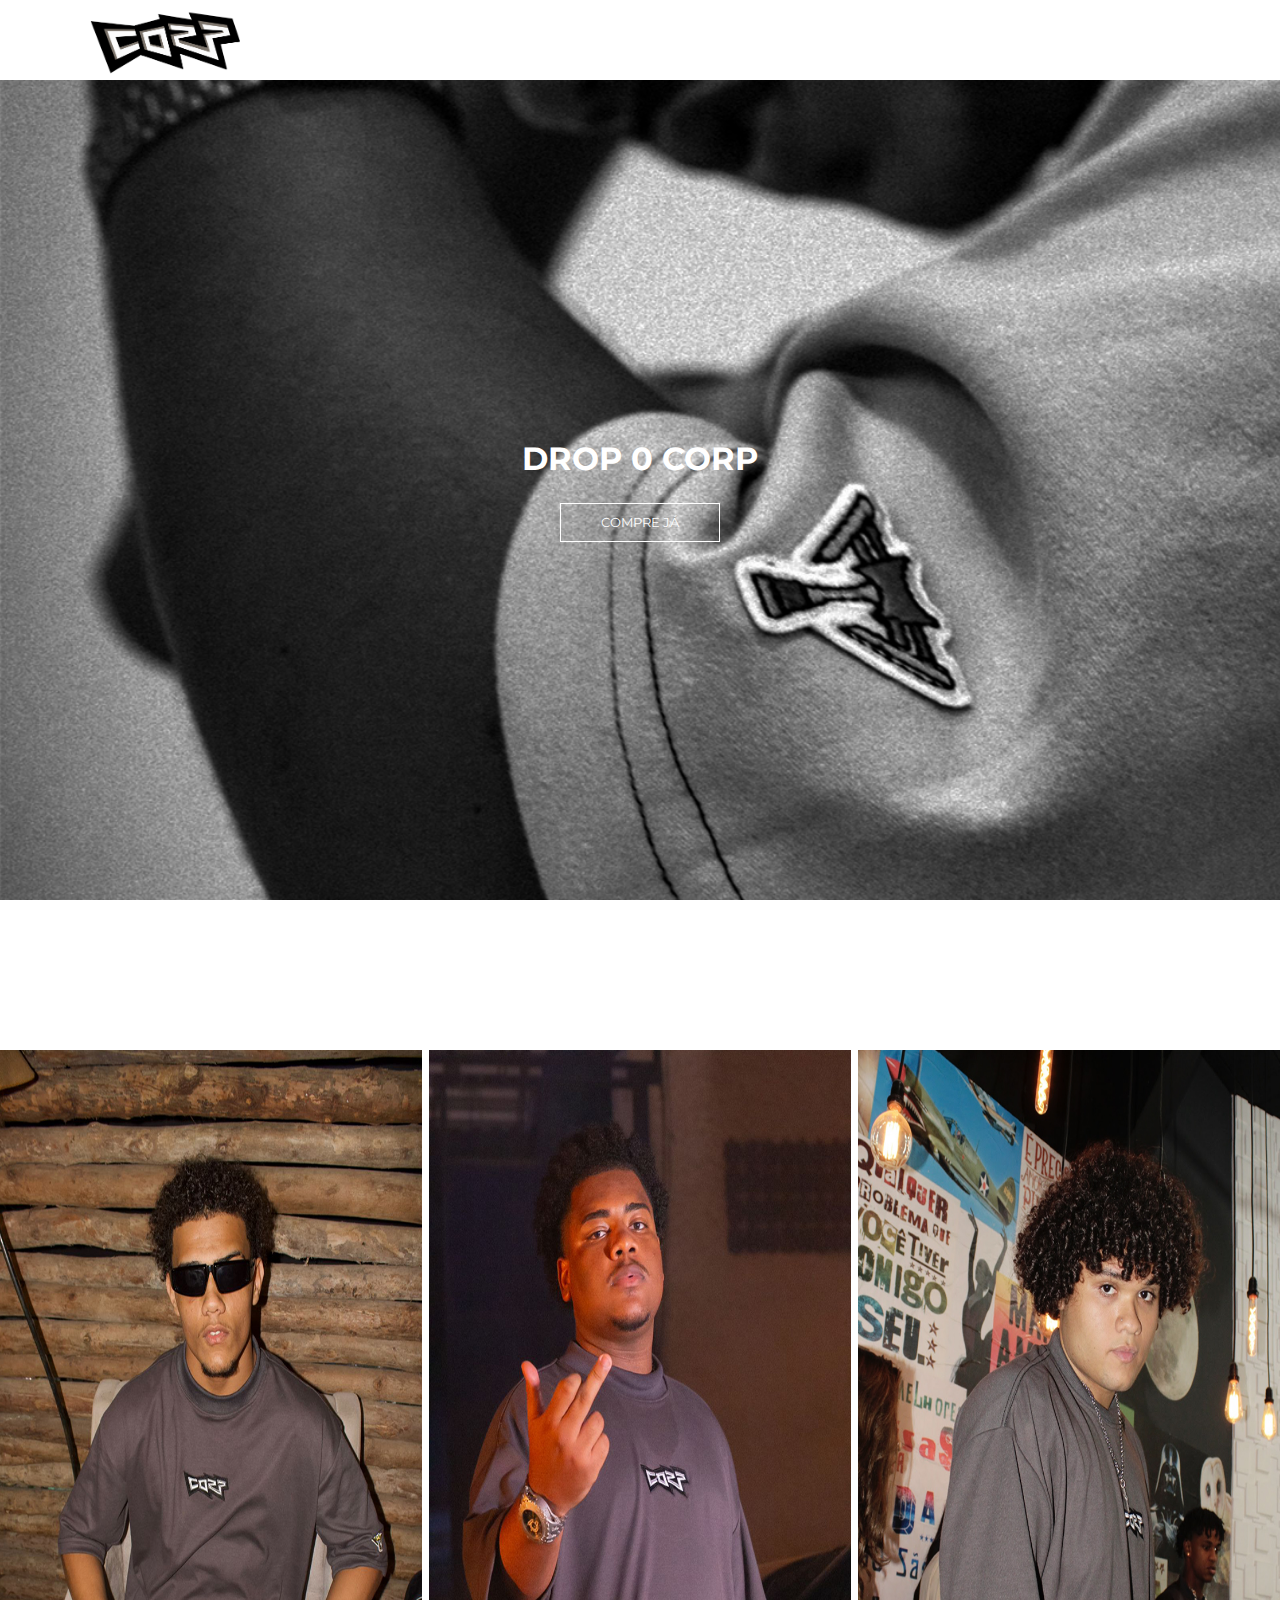
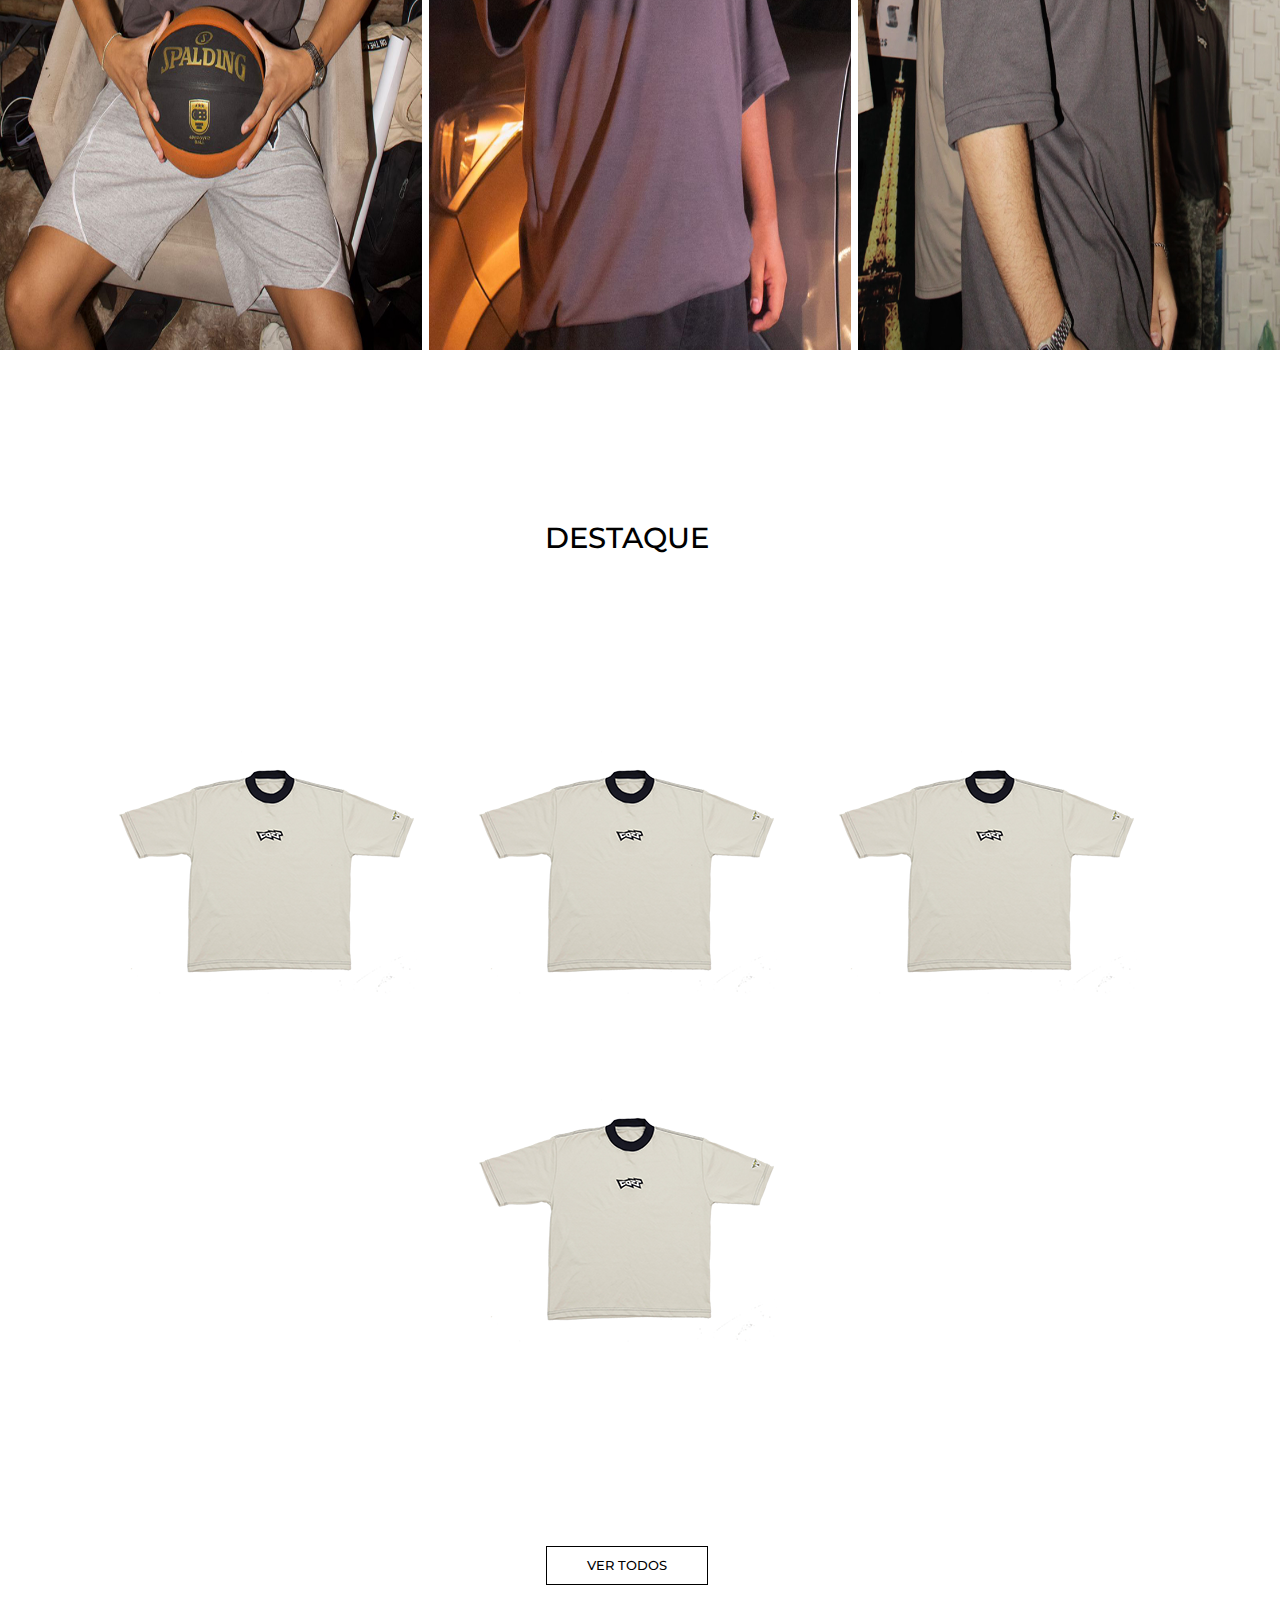
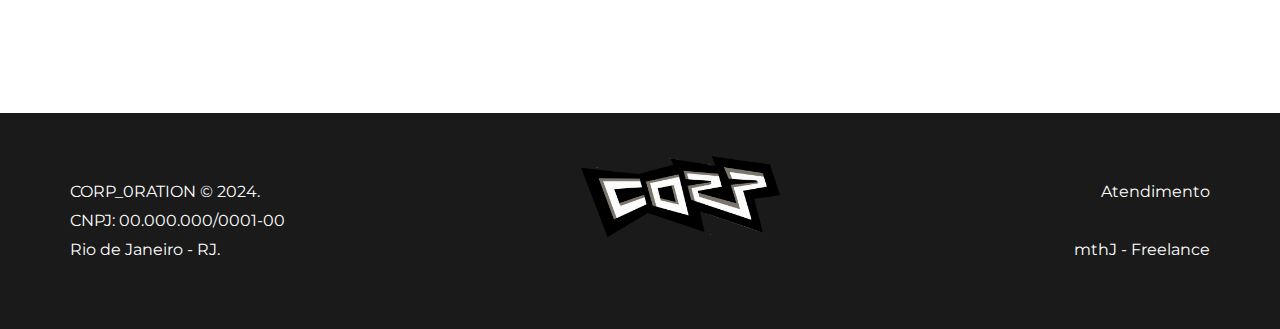
<file: index.html>
<!DOCTYPE html>
<html lang="pt-br">

<head>
    <meta charset="UTF-8">
    <meta name="viewport" content="width=device-width, initial-scale=1.0">
    <link rel="stylesheet" href="assets/css/main.css">
    <link rel="stylesheet" href="assets/css/header.css">
    <link rel="stylesheet" href="assets/css/footer.css">
    <link rel="stylesheet"
        href="https://fonts.googleapis.com/css2?family=Material+Symbols+Rounded:opsz,wght,FILL,GRAD@48,400,0,0">
    <link rel="stylesheet" href="https://cdnjs.cloudflare.com/ajax/libs/font-awesome/6.5.2/css/all.min.css"
        integrity="sha512-SnH5WK+bZxgPHs44uWIX+LLJAJ9/2PkPKZ5QiAj6Ta86w+fsb2TkcmfRyVX3pBnMFcV7oQPJkl9QevSCWr3W6A=="
        crossorigin="anonymous" referrerpolicy="no-referrer" />
    <title>Corp</title>
</head>

<body>
    <header>
        <a href="#" id="logo">
            <img src="assets/img/corp-logo.png" alt="" width="150px">
            <!-- Diminuir o tamanho da imagem original depois -->
        </a>

        <button id="open-menu"><i class="fa-solid fa-bars"></i></button>

        <nav id="menu">
            <button id="close-menu">X</button>
            <button>
                <i class="fa-solid fa-magnifying-glass"></i>
            </button>
            <a href="#">
                <i class="fa-regular fa-user"></i>
            </a>
            <a href="#">
                <i class="fa-solid fa-cart-shopping"></i>
            </a>
        </nav>
    </header>
    <main>
        <section id="banner">
            <h2>DROP 0 CORP</h2>
            <a href="#">COMPRE JÁ</a>
        </section>
        <section class="gallery" id="large-screen">
            <img src="assets/img/gallery-1.1" alt="" id="gallery-img-1">
            <img src="assets/img/gallery-2.1.jpg" alt="" id="gallery-img-2">
            <img src="assets/img/gallery-4.1.png" alt="" id="gallery-img-3">
        </section>
        <section class="gallery" id="medium-screen">
            <img src="assets/img/gallery-1.1" alt="" id="gallery-img-1">
            <img src="assets/img/gallery-2.1.jpg" alt="" id="gallery-img-2">
        </section>
        <section class="gallery" id="small-screen">
            <img src="assets/img/gallery-2.1.jpg" alt="" id="gallery-img-1">
        </section>
        <section id="highlights">
            <h2>DESTAQUE</h2>
            <div class="products-container">
                <a href="product-page.html">
                    <div class="product">
                        <img src="assets/img/camisa-exemplo-vetor-menor.png" alt="">
                        <!-- Diminuir o tamanho original -->
                        <p>Produto 1</p>
                        <p>R$ 100,00</p>
                    </div>
                </a>
                <a href="">
                    <div class="product">
                        <img src="assets/img/camisa-exemplo-vetor-menor.png" alt="">
                        <!-- Diminuir o tamanho original -->
                        <p>Produto 2</p>
                        <p>R$ 100,00</p>
                    </div>
                </a>
                <a href="">
                    <div class="product">
                        <img src="assets/img/camisa-exemplo-vetor-menor.png" alt="">
                        <!-- Diminuir o tamanho original -->
                        <p>Produto 3</p>
                        <p>R$ 100,00</p>
                    </div>
                </a>
                <a href="">
                    <div class="product">
                        <img src="assets/img/camisa-exemplo-vetor-menor.png" alt="">
                        <!-- Diminuir o tamanho original -->
                        <p>Produto 4</p>
                        <p>R$ 100,00</p>
                    </div>
                </a>
            </div>
            <a href="shop.html">VER TODOS</a>
        </section>
    </main>
    <footer>
        <div class="container">
            <div class="wrap-store-data">
                <p>CORP_0RATION © 2024.</p>
                <p>CNPJ: 00.000.000/0001-00</p>
                <p>Rio de Janeiro - RJ.</p>
            </div>
            <div class="wrap-logo">
                <img src="assets/img/corp-logo.png" alt="" width="200px"><br> <!-- Diminuir o tamanho original -->
                <a href="https://www.instagram.com/corp_0ration/" target="_blank">
                    <i class="fa-brands fa-instagram"></i>
                </a>
            </div>
            <div class="wrap-support">
                <a href="#">Atendimento</a>
                <a href="#">mthJ - Freelance</a>
            </div>
        </div>
    </footer>
    <script src="assets/js/menu.js"></script>
</body>

</html>
</file>
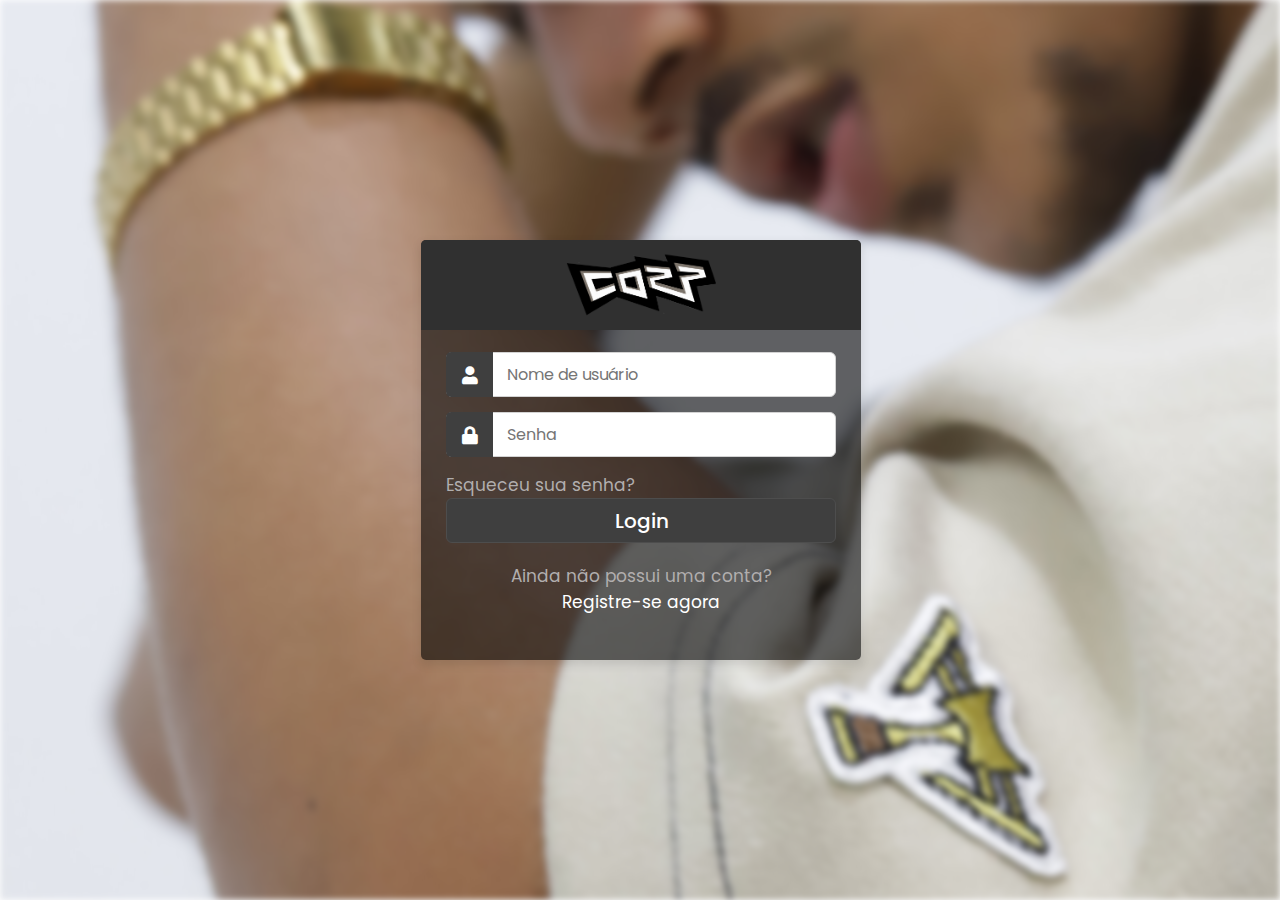
<file: login-page.html>
<!DOCTYPE html>
<html lang="pt-br">

<head>
    <meta charset="utf-8">
    <meta name="viewport" content="width=device-width, initial-scale=1.0">
    <title>EstaChord</title>
    <link rel="stylesheet" href="assets/css/login.css">
    <link rel="stylesheet" href="https://cdnjs.cloudflare.com/ajax/libs/font-awesome/5.15.2/css/all.min.css" />
</head>

<body>
    <div id="background"></div>
    <div class="container">
        <div class="logo">
            <a href="index.html">
                <img src="assets/img/corp-logo.png" alt="" width="150px"> <!-- Diminuir a imagem original depois -->
            </a>
        </div>
        <form action="../php/login.php" method="POST">
            <div class="row">
                <i class="fas fa-user"></i>
                <input type="text" name="username" placeholder="Nome de usuário" required>
            </div>
            <div class="row">
                <i class="fas fa-lock"></i>
                <input type="password" name="password" placeholder="Senha" required>
            </div>
            <a href="#">Esqueceu sua senha?</a>
            <div class="row button">
                <input type="submit" value="Login">
            </div>
            <div class="signup-link">Ainda não possui uma conta?<br><a href="signup-page.html">Registre-se agora</a></div>
        </form>
    </div>
</body>

</html>
</file>
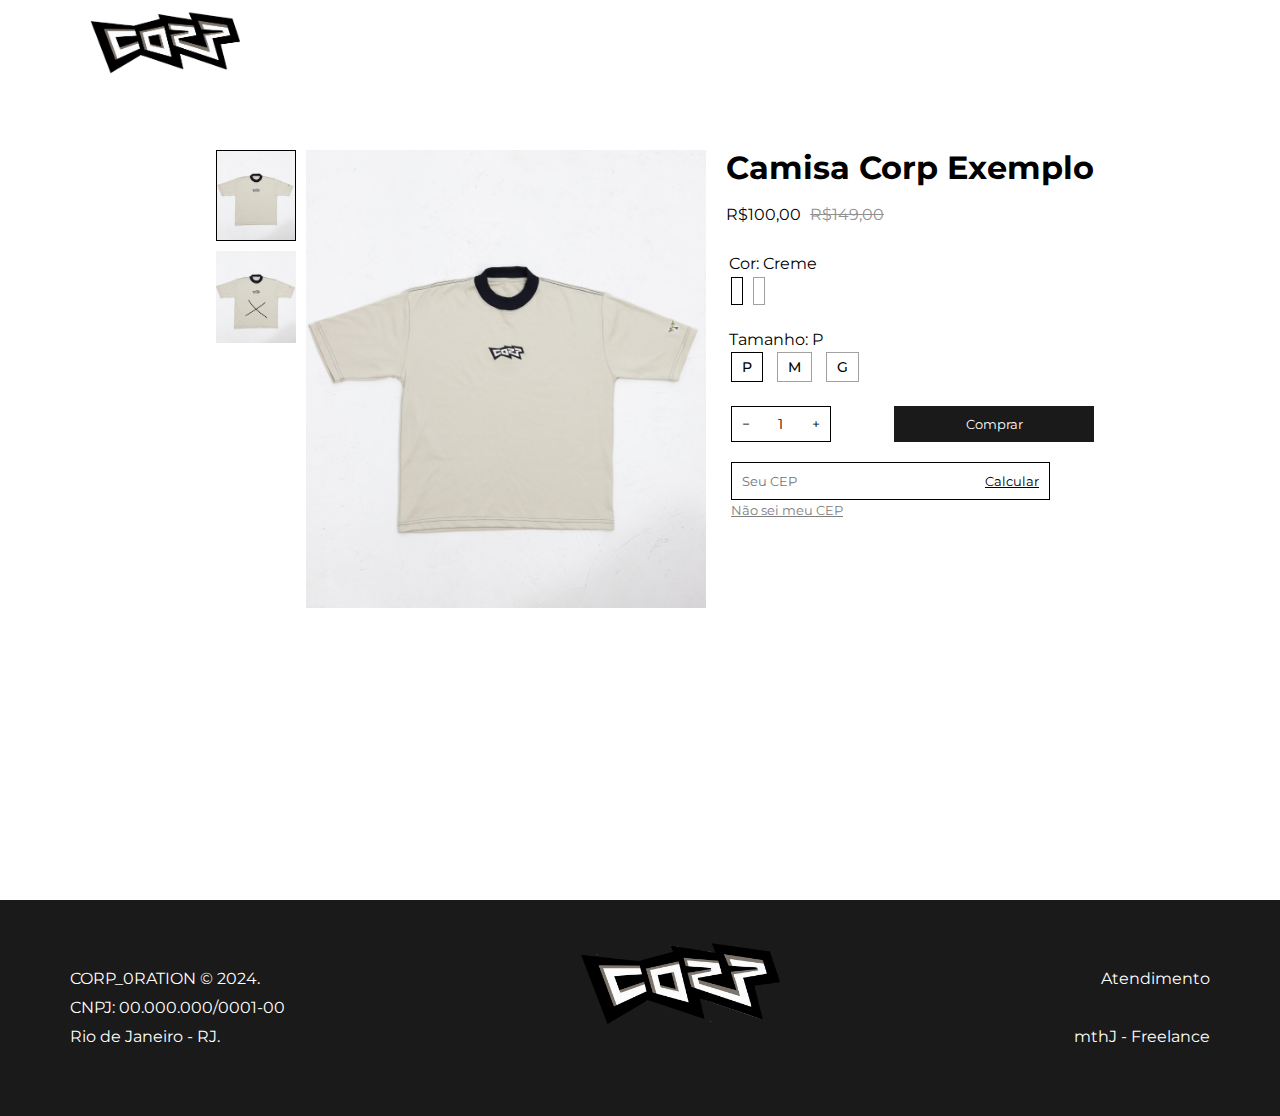
<file: product-page.html>
<!DOCTYPE html>
<html lang="pt-br">

<head>
    <meta charset="UTF-8">
    <meta name="viewport" content="width=device-width, initial-scale=1.0">
    <link rel="stylesheet" href="assets/css/main.css">
    <link rel="stylesheet" href="assets/css/header.css">
    <link rel="stylesheet" href="assets/css/footer.css">
    <link rel="stylesheet" href="assets/css/product-page.css">
    <link rel="stylesheet"
        href="https://fonts.googleapis.com/css2?family=Material+Symbols+Rounded:opsz,wght,FILL,GRAD@48,400,0,0">
    <link rel="stylesheet" href="https://cdnjs.cloudflare.com/ajax/libs/font-awesome/6.5.2/css/all.min.css"
        integrity="sha512-SnH5WK+bZxgPHs44uWIX+LLJAJ9/2PkPKZ5QiAj6Ta86w+fsb2TkcmfRyVX3pBnMFcV7oQPJkl9QevSCWr3W6A=="
        crossorigin="anonymous" referrerpolicy="no-referrer" />
    <title>Corp</title>
</head>

<body>
    <header>
        <a href="index.html" id="logo">
            <img src="assets/img/corp-logo.png" alt="" width="150px">
            <!-- Diminuir o tamanho da imagem original depois -->
        </a>

        <button id="open-menu"><i class="fa-solid fa-bars"></i></button>

        <nav id="menu">
            <button id="close-menu">X</button>
            <button>
                <i class="fa-solid fa-magnifying-glass"></i>
            </button>
            <a href="#">
                <i class="fa-regular fa-user"></i>
            </a>
            <a href="#">
                <i class="fa-solid fa-cart-shopping"></i>
            </a>
        </nav>
    </header>
    <main>
        <section id="product">
            <div class="img-box cream">
                <div class="img-col">
                    <img src="assets/img/camisa-exemplo-2.jpg" alt="" width="80px" class="selected">
                    <img src="assets/img/camisa-exemplo-verso-teste.png" alt="" width="80px">
                </div>
                <div class="main-img">
                    <img src="assets/img/camisa-exemplo-2.jpg" alt="" width="400px"> <!-- Diminuir imagem original -->
                </div>
            </div>
            <div class="img-box gray" style="display: none;">
                <div class="img-col">
                    <img src="assets/img/camisa-exemplo.jpg" alt="" width="80px" class="selected">
                    <img src="assets/img/camisa-exemplo2-verso-teste.png" alt="" width="80px">
                </div>
                <div class="main-img">
                    <img src="assets/img/camisa-exemplo.jpg" alt="" width="400px"> <!-- Diminuir imagem original -->
                </div>
            </div>
            <div class="product-info">
                <h1 style="margin: 18px 0;">Camisa Corp Exemplo</h1>
                <p>R$100,00 <span
                        style="text-decoration: line-through; color: rgb(145, 145, 145); margin-left: 5px;">R$149,00</span>
                </p>
                <div class="color-container container">
                    <p id="color-p">Cor: Creme</p>
                    <form action="">
                        <input type="radio" name="color" id="cream" value="Creme" class="radio" checked>
                        <label class="label-color label-cream" for="cream"><i class="fa-solid fa-square-full"></i></label>
                        <input type="radio" name="color" id="gray" value="Chumbo" class="radio">
                        <label class="label-color label-gray" for="gray"><i class="fa-solid fa-square-full"></i></label>
                    </form>
                </div>
                <div class="size-container container">
                    <p id="size-p">Tamanho: P</p>
                    <form action="">
                        <input type="radio" name="size" id="rb-p" value="P" class="radio" checked>
                        <label class="label-size label-p" for="rb-p"><span>P</span></label>
                        <input type="radio" name="size" id="rb-m" value="M" class="radio">
                        <label class="label-size label-m" for="rb-m"><span>M</span></label>
                        <input type="radio" name="size" id="rb-g" value="G" class="radio">
                        <label class="label-size label-g" for="rb-g"><span>G</span></label>
                    </form>
                </div>
                <div class="buy-row">
                    <div id="amount-container">
                        <span class="minus">&minus;</span>
                        <input type="text" class="value" value="1">
                        <span class="add">&plus;</span>
                    </div>
                    <button class="buy-button">Comprar</button>
                </div>
                <div class="delivery-row">
                    <div class="delivery-input-container">
                        <input type="text" id="delivery-input" placeholder="Seu CEP">
                        <button id="delivery-button">Calcular</button>
                    </div>
                    <a href="">Não sei meu CEP</a>
                </div>
            </div>
        </section>
    </main>
    <footer>
        <div class="container">
            <div class="wrap-store-data">
                <p>CORP_0RATION © 2024.</p>
                <p>CNPJ: 00.000.000/0001-00</p>
                <p>Rio de Janeiro - RJ.</p>
            </div>
            <div class="wrap-logo">
                <img src="assets/img/corp-logo.png" alt="" width="200px"><br> <!-- Diminuir o tamanho original -->
                <a href="https://www.instagram.com/corp_0ration/" target="_blank">
                    <i class="fa-brands fa-instagram"></i>
                </a>
            </div>
            <div class="wrap-support">
                <a href="#">Atendimento</a>
                <a href="#">mthJ - Freelance</a>
            </div>
        </div>
    </footer>
    <script src="assets/js/menu.js"></script>
    <script src="assets/js/product-page.js"></script>
</body>

</html>
</file>
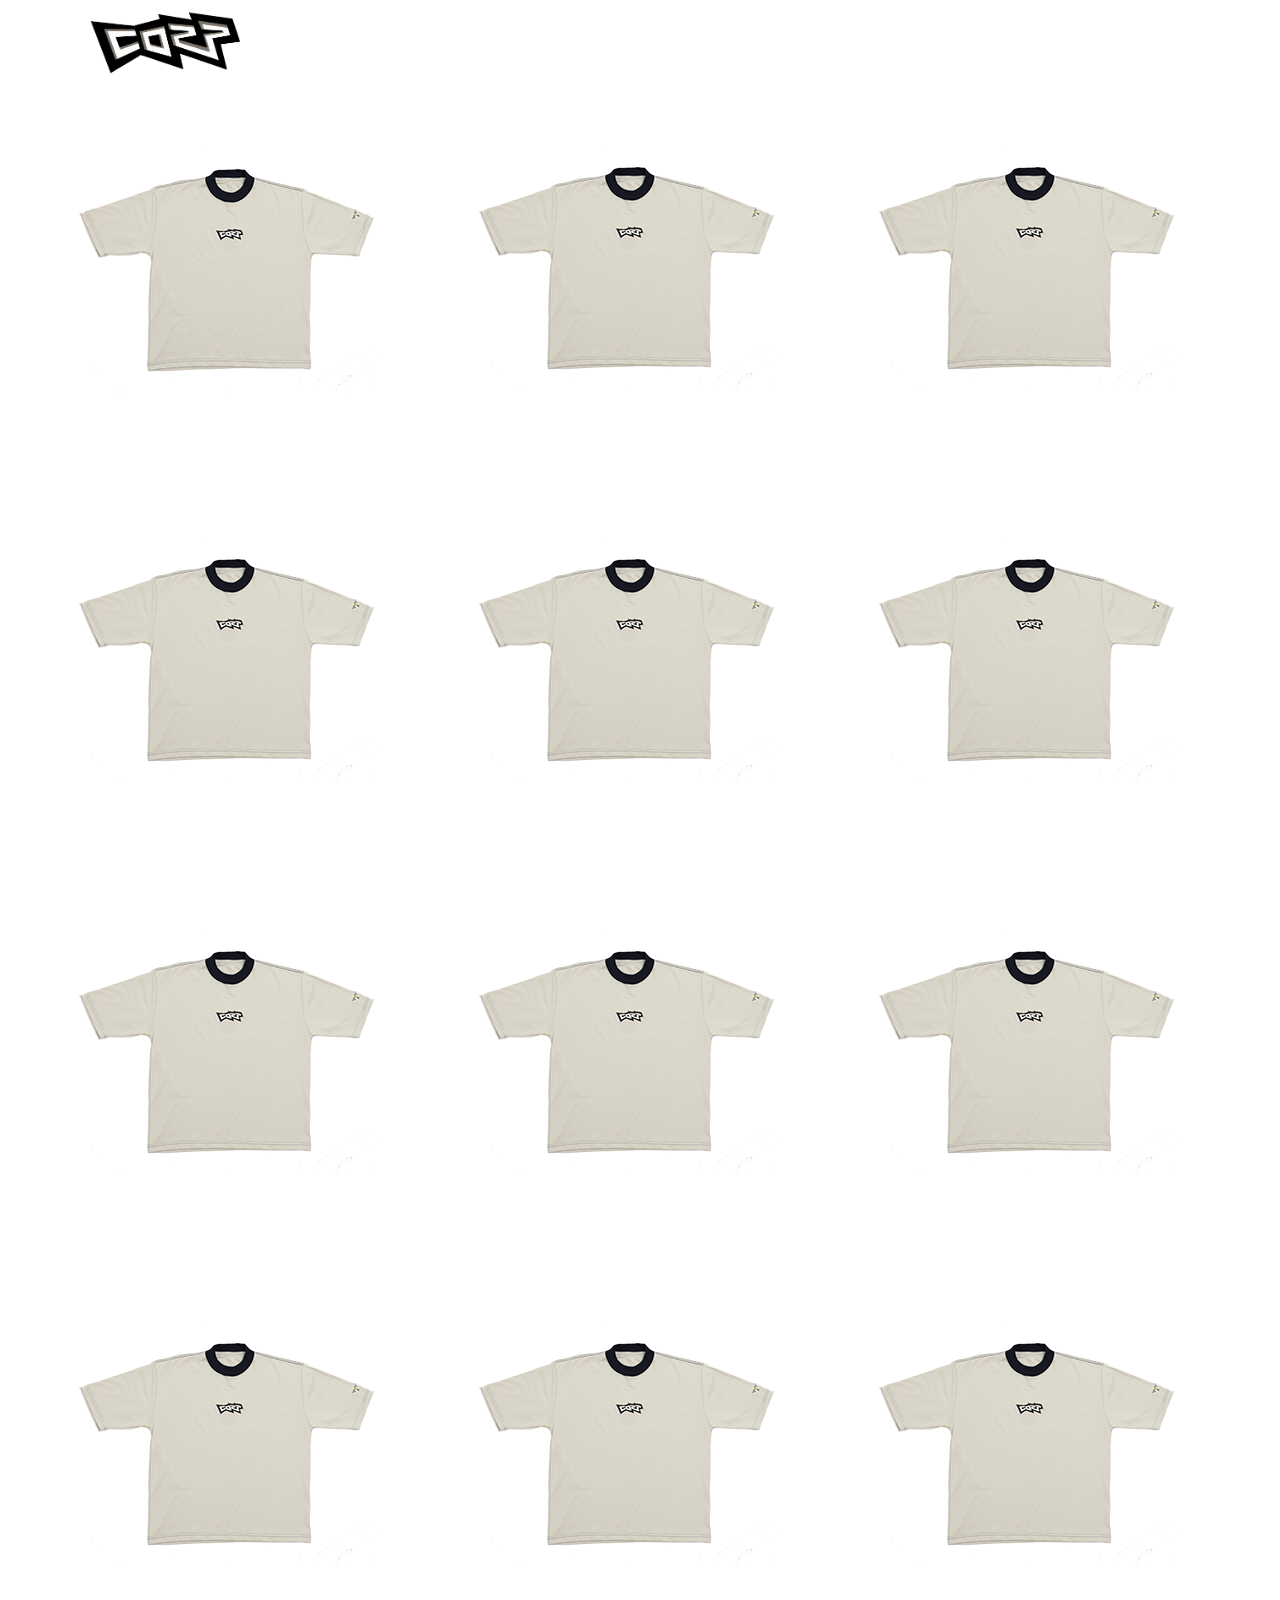
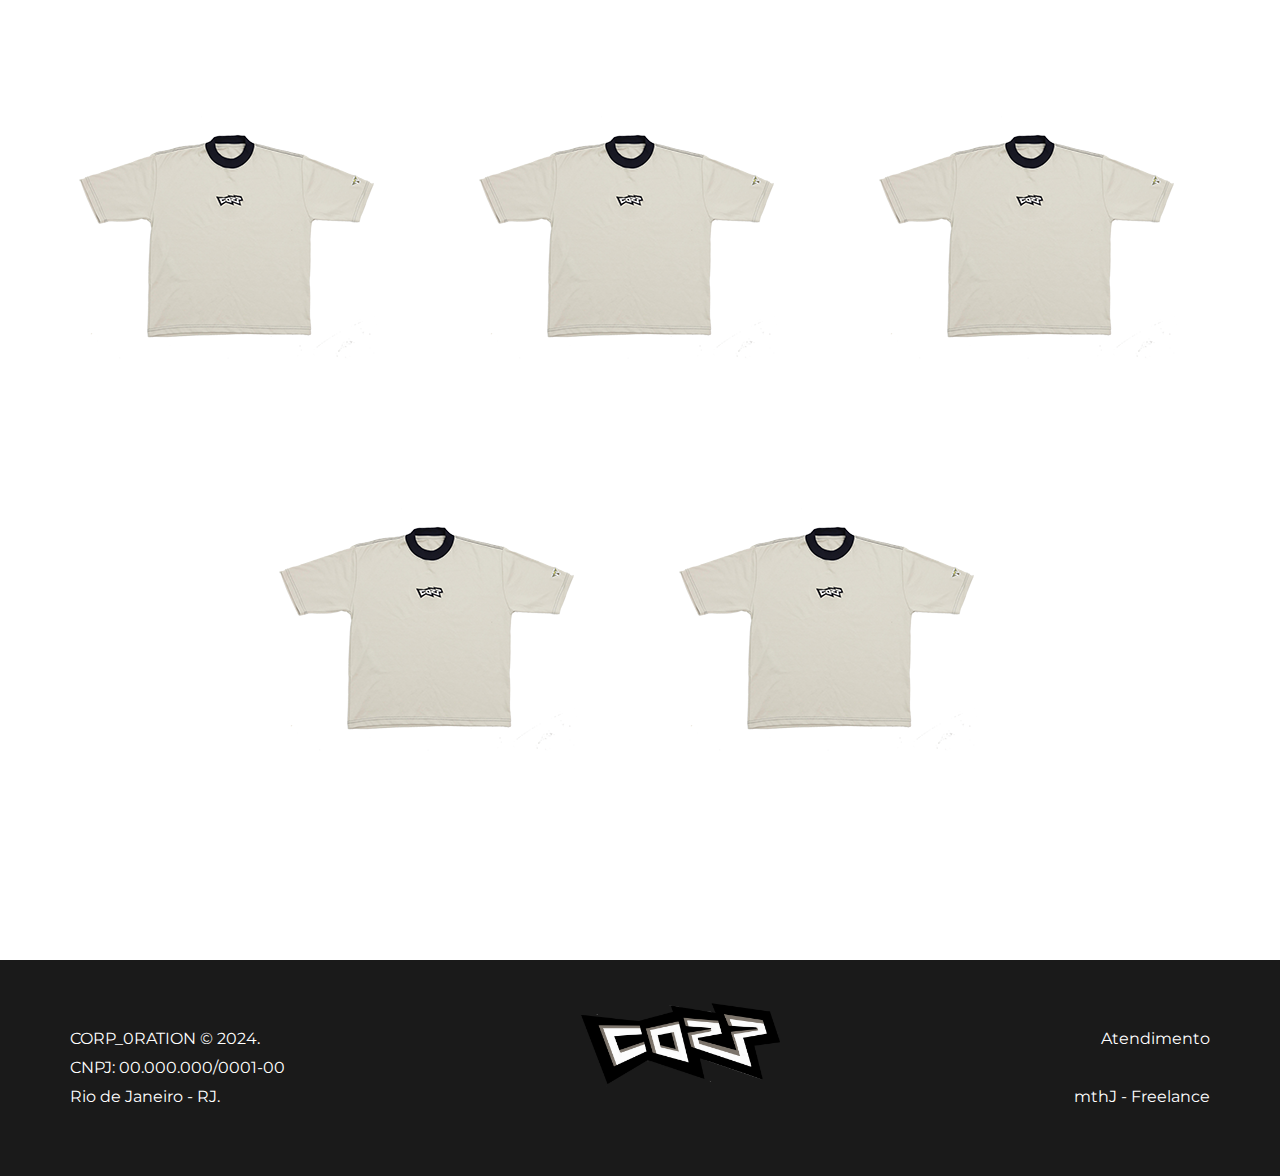
<file: shop.html>
<!DOCTYPE html>
<html lang="pt-br">

<head>
    <meta charset="UTF-8">
    <meta name="viewport" content="width=device-width, initial-scale=1.0">
    <link rel="stylesheet" href="assets/css/header.css">
    <link rel="stylesheet" href="assets/css/footer.css">
    <link rel="stylesheet" href="assets/css/shop.css">
    <link rel="stylesheet"
        href="https://fonts.googleapis.com/css2?family=Material+Symbols+Rounded:opsz,wght,FILL,GRAD@48,400,0,0">
    <link rel="stylesheet" href="https://cdnjs.cloudflare.com/ajax/libs/font-awesome/6.5.2/css/all.min.css"
        integrity="sha512-SnH5WK+bZxgPHs44uWIX+LLJAJ9/2PkPKZ5QiAj6Ta86w+fsb2TkcmfRyVX3pBnMFcV7oQPJkl9QevSCWr3W6A=="
        crossorigin="anonymous" referrerpolicy="no-referrer" />
    <title>Corp</title>
</head>

<body>
    <header>
        <a href="index.html" id="logo">
            <img src="assets/img/corp-logo.png" alt="" width="150px">
            <!-- Diminuir o tamanho da imagem original depois -->
        </a>

        <button id="open-menu"><i class="fa-solid fa-bars"></i></button>

        <nav id="menu">
            <button id="close-menu">X</button>
            <button>
                <i class="fa-solid fa-magnifying-glass"></i>
            </button>
            <a href="#">
                <i class="fa-regular fa-user"></i>
            </a>
            <a href="#">
                <i class="fa-solid fa-cart-shopping"></i>
            </a>
        </nav>
    </header>
    <main>
        <section id="products">
            <div class="products-container">
                <a href="product-page.html">
                    <div class="product">
                        <img src="assets/img/camisa-exemplo-vetor-menor.png" alt="">
                        <!-- Diminuir o tamanho original -->
                        <p>Produto 1</p>
                        <p>R$ 100,00</p>
                    </div>
                </a>
                <div class="product">
                    <img src="assets/img/camisa-exemplo-vetor-menor.png" alt="">
                    <!-- Diminuir o tamanho original -->
                    <p>Produto 2</p>
                    <p>R$ 100,00</p>
                </div>
                <div class="product">
                    <img src="assets/img/camisa-exemplo-vetor-menor.png" alt="">
                    <!-- Diminuir o tamanho original -->
                    <p>Produto 3</p>
                    <p>R$ 100,00</p>
                </div>
                <div class="product">
                    <img src="assets/img/camisa-exemplo-vetor-menor.png" alt="">
                    <!-- Diminuir o tamanho original -->
                    <p>Produto 4</p>
                    <p>R$ 100,00</p>
                </div>
                <div class="product">
                    <img src="assets/img/camisa-exemplo-vetor-menor.png" alt="">
                    <!-- Diminuir o tamanho original -->
                    <p>Produto 1</p>
                    <p>R$ 100,00</p>
                </div>
                <div class="product">
                    <img src="assets/img/camisa-exemplo-vetor-menor.png" alt="">
                    <!-- Diminuir o tamanho original -->
                    <p>Produto 2</p>
                    <p>R$ 100,00</p>
                </div>
                <div class="product">
                    <img src="assets/img/camisa-exemplo-vetor-menor.png" alt="">
                    <!-- Diminuir o tamanho original -->
                    <p>Produto 3</p>
                    <p>R$ 100,00</p>
                </div>
                <div class="product">
                    <img src="assets/img/camisa-exemplo-vetor-menor.png" alt="">
                    <!-- Diminuir o tamanho original -->
                    <p>Produto 4</p>
                    <p>R$ 100,00</p>
                </div>
                <div class="product">
                    <img src="assets/img/camisa-exemplo-vetor-menor.png" alt="">
                    <!-- Diminuir o tamanho original -->
                    <p>Produto 1</p>
                    <p>R$ 100,00</p>
                </div>
                <div class="product">
                    <img src="assets/img/camisa-exemplo-vetor-menor.png" alt="">
                    <!-- Diminuir o tamanho original -->
                    <p>Produto 2</p>
                    <p>R$ 100,00</p>
                </div>
                <div class="product">
                    <img src="assets/img/camisa-exemplo-vetor-menor.png" alt="">
                    <!-- Diminuir o tamanho original -->
                    <p>Produto 3</p>
                    <p>R$ 100,00</p>
                </div>
                <div class="product">
                    <img src="assets/img/camisa-exemplo-vetor-menor.png" alt="">
                    <!-- Diminuir o tamanho original -->
                    <p>Produto 4</p>
                    <p>R$ 100,00</p>
                </div>
                <div class="product">
                    <img src="assets/img/camisa-exemplo-vetor-menor.png" alt="">
                    <!-- Diminuir o tamanho original -->
                    <p>Produto 1</p>
                    <p>R$ 100,00</p>
                </div>
                <div class="product">
                    <img src="assets/img/camisa-exemplo-vetor-menor.png" alt="">
                    <!-- Diminuir o tamanho original -->
                    <p>Produto 2</p>
                    <p>R$ 100,00</p>
                </div>
                <div class="product">
                    <img src="assets/img/camisa-exemplo-vetor-menor.png" alt="">
                    <!-- Diminuir o tamanho original -->
                    <p>Produto 3</p>
                    <p>R$ 100,00</p>
                </div>
                <div class="product">
                    <img src="assets/img/camisa-exemplo-vetor-menor.png" alt="">
                    <!-- Diminuir o tamanho original -->
                    <p>Produto 4</p>
                    <p>R$ 100,00</p>
                </div>
                <div class="product">
                    <img src="assets/img/camisa-exemplo-vetor-menor.png" alt="">
                    <!-- Diminuir o tamanho original -->
                    <p>Produto 4</p>
                    <p>R$ 100,00</p>
                </div>
            </div>
        </section>
    </main>
    <footer>
        <div class="container">
            <div class="wrap-store-data">
                <p>CORP_0RATION © 2024.</p>
                <p>CNPJ: 00.000.000/0001-00</p>
                <p>Rio de Janeiro - RJ.</p>
            </div>
            <div class="wrap-logo">
                <img src="assets/img/corp-logo.png" alt="" width="200px"><br> <!-- Diminuir o tamanho original -->
                <a href="https://www.instagram.com/corp_0ration/" target="_blank">
                    <i class="fa-brands fa-instagram"></i>
                </a>
            </div>
            <div class="wrap-support">
                <a href="#">Atendimento</a>
                <a href="#">mthJ - Freelance</a>
            </div>
        </div>
    </footer>
    <script src="assets/js/menu.js"></script>
</body>

</html>
</file>
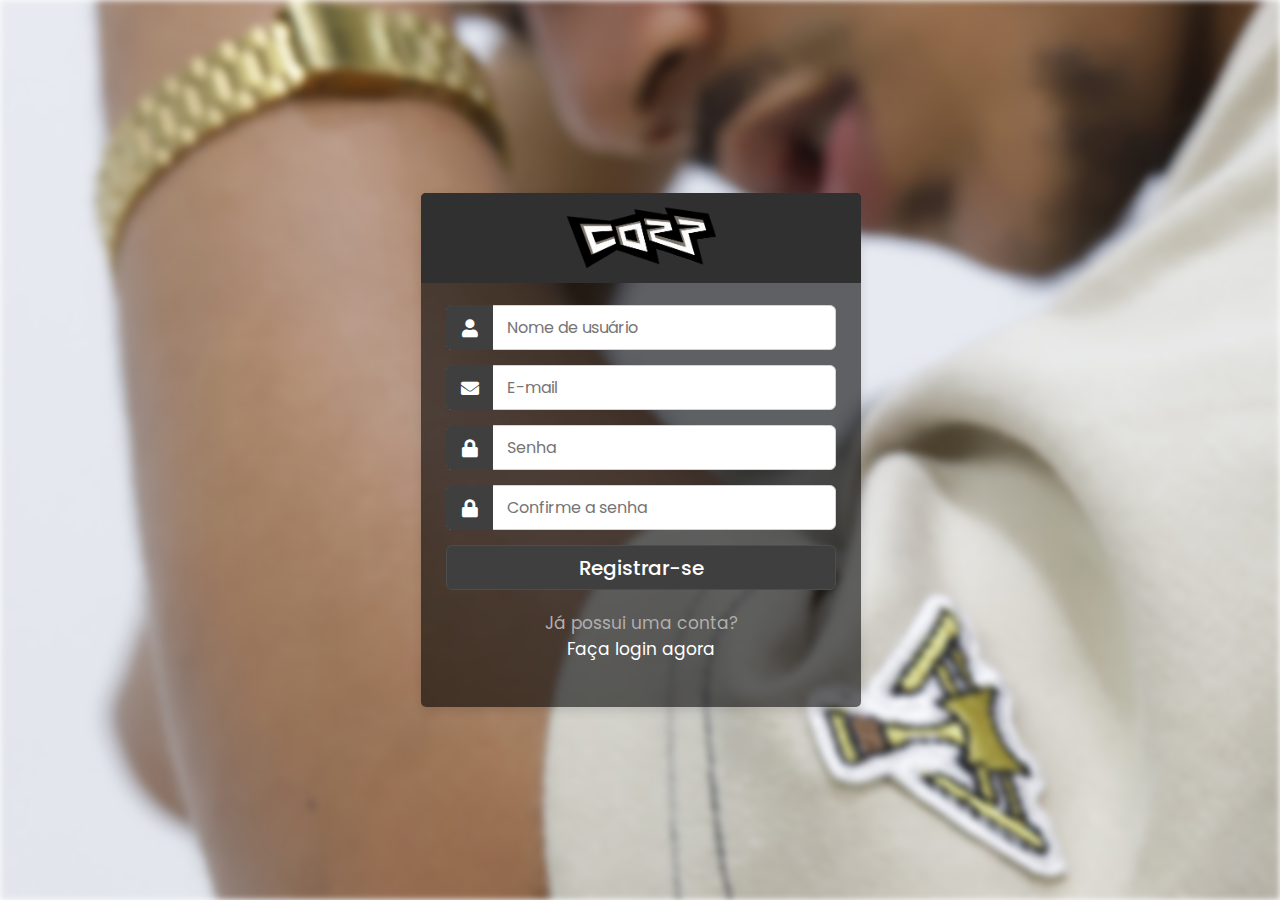
<file: signup-page.html>
<!DOCTYPE html>
<html lang="pt-br">

<head>
    <meta charset="utf-8">
    <meta name="viewport" content="width=device-width, initial-scale=1.0">
    <title>EstaChord</title>
    <link rel="stylesheet" href="assets/css/login.css">
    <link rel="stylesheet" href="https://cdnjs.cloudflare.com/ajax/libs/font-awesome/5.15.2/css/all.min.css" />
</head>

<body>
    <div id="background"></div>
    <div class="container">
        <div class="logo">
            <a href="index.html">
                <img src="assets/img/corp-logo.png" alt="" width="150px"> <!-- Diminuir a imagem original depois -->
            </a>
        </div>
        <form action="#">
            <div class="row">
                <i class="fas fa-user"></i>
                <input type="text" placeholder="Nome de usuário" required>
            </div>
            <div class="row">
                <i class="fa fa-envelope"></i>
                <input type="text" placeholder="E-mail" required>
            </div>
            <div class="row">
                <i class="fas fa-lock"></i>
                <input type="password" placeholder="Senha" required>
            </div>
            <div class="row">
                <i class="fas fa-lock"></i>
                <input type="password" placeholder="Confirme a senha" required>
            </div>
            <div class="row button">
                <input type="submit" value="Registrar-se">
            </div>
            <div class="signup-link">Já possui uma conta? <br> <a href="login-page.html">Faça login agora</a></div>
        </form>
    </div>
</body>

</html>
</file>
<file: assets/css/main.css>
@import url('https://fonts.googleapis.com/css2?family=Poppins:wght@200;300;400;500;600;700&display=swap');
@import url('https://fonts.googleapis.com/css2?family=League+Spartan:wght@100..900&family=Montserrat:ital,wght@0,100..900;1,100..900&display=swap');

:root {
    --color1: ;
    --color2: ;
    --color3: ;
    --color4: ;
    --color5: ;
    --color6: ;
}

::selection {
    background: gray;
}

* {
    margin: 0;
    padding: 0;
    box-sizing: border-box;
    font-family: "Montserrat", sans-serif;
}

body, header, nav, main, footer {
    display: flex;
}

html {
    scroll-behavior: smooth;
    scroll-snap-type: y mandatory;
    scroll-padding-top: 80px;
}

body {
    flex-wrap: wrap;
}

main {
    margin-top: 80px;
    flex-direction: column;
    background-color: #fff;
    flex: 1 1 100vw;
}

main section {
    scroll-snap-align: start;
    scroll-behavior: smooth;
}

main section#banner {
    display: flex;
    flex-direction: column;
    justify-content: center;
    align-items: center;
    background-color: #a1a1a1;
    background-image: url(../img/back-black-edit.jpg);
    background-size: cover;
    width: 100%;
    height: calc(100vh - 80px);
    color: #fff;
}

main section#banner h2 {
    font-size: 2em;
}

main section#banner a {
    margin-top: 25px;
    font-size: 0.8em !important;
    border: 1.9px solid #fff;
    padding: 11px 40px;
    transition: 0.3s;
}

main section#banner a:hover {
    color: #a1a1a1;
    border-color: #a1a1a1;
}

main section.gallery {
    margin: 150px 0 150px 0;
    display: flex;
    justify-content: space-between;
    align-items: center;
    scroll-snap-align: center;
    min-height: 100vh;
}

main section.gallery img {
    height: 100%;
    width: 33%;
}

main section#medium-screen, main section#small-screen {
    display: none;
}

main section#highlights {
    padding: 0 0 10% 0;
    display: flex;
    align-items: center;
    justify-content: space-between;
    flex-direction: column;
    width: 98vw;
    height: calc(100vh - 80px);
}

main section#highlights h2 {
    margin: 20px;
    font-size: 1.8em;
    font-weight: 520;
}

main section#highlights .products-container {
    display: flex;
    align-items: center;
    justify-content: center;
    width: 99vw;
    flex-direction: row;
    flex-wrap: wrap;
}

main section#highlights .products-container .product {
    display: flex;
    flex: 0 1 300px;
    align-items: center;
    flex-direction: column;
    margin: 30px 25px;
    cursor: pointer;
    transition: .5s;
    color: transparent;
    font-size: .8em;
    margin: 30px;
}

main section#highlights .products-container .product:hover {
    transform: scale(1.1);
    color: black;
}

main section#highlights .products-container a {
    border: none;
    padding: 0;
    margin: 0;
}

main section#highlights a {
    margin-top: 20px;
    font-size: 0.8em !important;
    font-weight: 500;
    border: 1.9px solid #000;
    padding: 11px 40px;
    transition: .5s;
}

main section#highlights a:hover {
    color: #575757;
    border-color: #575757;
    transform: scale(1.05);
}

a {
    text-decoration: none;
    color: inherit;
}

@media only screen and (max-width: 1494px) {
    main section#highlights {
        height: calc(100vh + 313px);
    }
}

@media only screen and (max-width: 1177px) {
    main section#large-screen {
        display: none;
    }

    main section#medium-screen {
        display: flex;
    }

    main section#medium-screen img {
        width: 49.6%;
    }

    main section#highlights .products-container .product {
        color: black;
    }
}

@media only screen and (max-width: 747px) {
    main section#highlights {
        height: calc(100vh + 990px);
    }
    
    main section#medium-screen {
        display: none;
    }
    
    main section#small-screen {
        display: flex;
        width: 100%;
        min-height: 0px;
    }
    
    main section#small-screen img {
        width: 100%;
    }
}
</file>
<file: assets/css/header.css>
header {
    position: fixed;
    top: 0;
    left: 0;
    width: 100%;
    height: 80px;
    padding: 0 80px 0 80px;
    flex: 1 1 100vw; /* Cresce, encolhe e largura máxima */
    background-color: white;
    z-index: 9999; /* Conserta o problema do transform no produto */
}

header #logo {
    margin: 10px;
    flex: 0 1 200px; /* Não cresce, encolhe e largura máxima de 200px */
}

#open-menu, #close-menu {
    color: #000;
    border: none;
    background: none;
    font-size: 30px;
    font-weight: bold;
    padding: 0px 5px 0px 5px;
    cursor: pointer;
    display: none;
}

nav {
    flex: 1 1 100vw; /* Cresce, encolhe e largura máxima */
    align-items: center;
    justify-content: flex-end;
}

nav input {
    background: #d1d1d1;
    border: none;
    outline: none;
    padding: 3px;
    border-radius: 3px;
    display: none;
}

nav a, nav button {
    margin: 40px;
    font-size: 1.3em;
    border: none;
    background-color: transparent;
    cursor: pointer;
}

@media only screen and (max-width: 1177px) {
    header {
        padding: 0;
    }
}

@media only screen and (max-width: 516px) {
    #open-menu, #close-menu {
        display: block;
    }

    #open-menu {
        margin-left: auto;
    }

    #close-menu {
        position: fixed;
        right: 15px;
        top: 15px;
    }
    
    nav {
        position: fixed;
        flex-direction: column;
        width: 100vw;
        height: 100vh;
        background: #a1a1a1;
        align-items: center;
        justify-content: center;
        margin: 0;
        display: none;
        opacity: 0;
        transition: 0.3s;
        color: #000 !important;
    }

    nav button {
        margin: 40px !important;
    }
}
</file>
<file: assets/css/footer.css>
footer {
    color: #fff;
    background-color: #1a1a1a;
    flex: 1 1 100vw;
    scroll-snap-align: end;
    padding: 40px 60px;
}

footer .container {
    width: 100%;
    display: flex;
    flex-direction: row;
    justify-content: space-between;
    align-items: center;
}

footer .container .wrap-logo {
    display: flex;
    align-items: center;
    justify-content: center;
    flex-direction: column;
    font-size: 1.4em;
}

footer .container .wrap-support {
    display: flex;
    align-items: flex-end;
    justify-content: space-between;
    flex-direction: column;
    height: 97px;
}

footer .container .wrap-support a:hover {
    text-decoration: underline;
}

footer .container p, footer .container a {
    margin: 10px;
}

@media only screen and (max-width: 1177px) {
    footer .container a {
        text-decoration: underline;
    }

    footer .container a {
        text-decoration: underline;
    }
}

@media only screen and (max-width: 965px) {
    footer .container .wrap-logo {
        display: none;
    }
}

@media only screen and (max-width: 516px) {
    footer .container {
        font-size: 0.6em;
    }
}
</file>
<file: assets/css/login.css>
@import url('https://fonts.googleapis.com/css2?family=Poppins:wght@200;300;400;500;600;700&display=swap');

:root {
    --color1: #636971;
    --color2: #353C47;
    --color3: #6E809C;
    --color4: #1E2633;
    --color5: #162133;
    --color6: #0D1C33;
}

::selection {
    background: var(--color3);
}

* {
    margin: 0;
    padding: 0;
    box-sizing: border-box;
    font-family: 'Poppins', sans-serif;
}

body {
    background-color: #fff;
    display: flex;
    justify-content: center;
    align-items: center;
}

#background {
    width: 100vw;
    height: 100vh;
    display: flex;
    justify-content: center;
    align-items: center;
    background-color: #fff;
    background-image: url(../img/background-editado.jpg);
    filter: blur(3px);
    background-size: cover;
    background-repeat: no-repeat;
}

.container {
    position: absolute;
    top: 50%;
    left: 50%;     
    transform: translate(-50%, -50%);
    margin: 0px 10px 0px 1px;
    max-width: 440px;
    width: 100%;
    background: rgba(0, 0, 0, 0.589);
    border-radius: 5px;
    box-shadow: 0px 4px 10px 1px rgba(0, 0, 0, 0.1);
}

.container .logo {
    height: 90px;
    background: #303030;
    border-radius: 5px 5px 0 0;
    color: #fff;
    font-size: 30px;
    font-weight: 600;
    display: flex;
    flex-direction: column;
    align-items: center;
    justify-content: center;
}

.container .logo > a {
    display: flex;
    align-items: center;
    justify-content: center;
}

.container form {
    padding: 30px 25px 25px 25px;
    margin: -8px 0 20px 0;
}

.container form .row {
    height: 45px;
    margin-bottom: 15px;
    position: relative;
}

.container form .row input {
    height: 100%;
    width: 100%;
    outline: none;
    padding-left: 60px;
    border-radius: 6px;
    border: 1px solid lightgrey;
    font-size: 16px;
    transition: all 0.3s ease;
}

.container form .row i {
    position: absolute;
    width: 47px;
    height: 100%;
    color: #fff;
    font-size: 18px;
    background: #3f3f3f;
    border-radius: 5px 0 0 5px;
    display: flex;
    align-items: center;
    justify-content: center;
}

.container form a {
    color: #b1aeae;
    font-size: 17px;
    text-decoration: none;
}

.container form a:hover {
    text-decoration: underline;
}

.container form .button input {
    color: #fff;
    font-size: 20px;
    font-weight: 500;
    padding-left: 0px;
    background: #3f3f3f;
    border: 1px solid #4d4d4d;
    cursor: pointer;
}

form .button input:hover {
    background: #292929;
}

.container form .signup-link {
    color: #b1aeae;
    text-align: center;
    margin-top: 20px;
    font-size: 17px;
}

.container form .signup-link a {
    color: #fff;
    text-decoration: none;
}

form .signup-link a:hover {
    text-decoration: underline;
}
</file>
<file: assets/css/product-page.css>
main {
    min-height: calc(100vh - 80px);
    display: flex;
    align-items: center;
    justify-content: start;
}

#product {
    display: flex;
    align-items: start;
    justify-content: center;
    scroll-snap-align: center;
    margin-top: 50px;
}

#product .img-box {
    display: flex;
    flex-direction: row;
    margin: 20px;
}

#product .img-box .img-col {
    display: flex;
    flex-direction: column;
}

#product .img-box .img-col img {
    margin: 0 10px 10px 10px;
    cursor: pointer;
}

#product .img-box .img-col img.selected {
    border: 1px solid #000;
} 

#product .product-info .container {
    margin: 30px 0;
}

.container p {
    margin: 8px 3px;
}

.radio {
    display: none;
}

.label-color {
    padding: 4px 5px;
    margin: 5px;
    color: #fff;
    cursor: pointer;
    font-size: 14px;
    border: solid #a1a1a1 1px;
}

.label-size {
    padding: 5px 10px;
    margin: 5px;
    cursor: pointer;
    font-size: 14px;
    border: solid #a1a1a1 1px;
    font-weight: 500;
}

.label-cream i {
    color: #DCD8CC;
}

.label-gray i {
    color: gray;
}

#cream:checked ~ .label-cream,
#gray:checked ~ .label-gray,
#rb-p:checked ~ .label-p,
#rb-m:checked ~ .label-m,
#rb-g:checked ~ .label-g
{
    border: solid black 1.9px;
    transition: .5s;
}

/* Amount Button */

#amount-container {
    width: 100px;
    display: flex;
    align-items: center;
    justify-content: center;
    border: solid black 1px;
}

#amount-container span,
#amount-container input {
    background-color: #fff;
    font-size: 0.9em;
    padding: 8px;
    border: none;
}

#amount-container input {
    text-align: center;
    width: 100%;
    letter-spacing: 1px;
}

#amount-container span {
    user-select: none;
    cursor: pointer;
    padding: 8px 10px;
}

.buy-row {
    display: flex;
    flex-direction: row;
    justify-content: space-between;
}

.buy-row #amount-container {
    margin: 0 20px 0 5px;
}

.buy-row .buy-button {
    width: 200px;
    background: #1A1A1A;
    color: #fff;
    border: none;
    cursor: pointer;
}

.delivery-input-container {
    display: flex;
    justify-content: space-between;
    margin: 20px 0 0 5px;
    border: solid #000 1px;
    width: 319px;
}

.delivery-input-container #delivery-input {
    padding: 10px;
    border: none;
    outline: none;
    width: 75%;
}

.delivery-input-container #delivery-button {
    border: none;
    background: none;
    margin-right: 10px;
    text-decoration: underline;
    cursor: pointer;
}

.delivery-row a {
    font-size: 0.8em;
    color: gray;
    text-decoration: underline;
    margin-left: 5px;
}
</file>
<file: assets/css/shop.css>
@import url('https://fonts.googleapis.com/css2?family=Poppins:wght@200;300;400;500;600;700&display=swap');
@import url('https://fonts.googleapis.com/css2?family=League+Spartan:wght@100..900&family=Montserrat:ital,wght@0,100..900;1,100..900&display=swap');

:root {
    --color1: ;
    --color2: ;
    --color3: ;
    --color4: ;
    --color5: ;
    --color6: ;
}

::selection {
    background: gray;
}

* {
    margin: 0;
    padding: 0;
    box-sizing: border-box;
    font-family: "Montserrat", sans-serif;
}

body, header, nav, main, footer {
    display: flex;
}

html {
    scroll-behavior: smooth;
    scroll-snap-type: y mandatory;
    scroll-padding-top: 80px;
}

body {
    flex-wrap: wrap;
    /* flex: 1 1 100vw;
    width: 100%; */
}

main {
    margin-top: 80px;
    flex-direction: column;
    background-color: #fff;
    flex: 1 1 100vw; /* Cresce, encolhe e largura máxima de 500px */
}

main section {
    scroll-snap-align: start;
    scroll-behavior: smooth;
}

main section#products {
    padding: 0 0 10% 0;
    display: flex;
    align-items: center;
    justify-content: space-between;
    flex-direction: column;
    width: 98vw;
}

main section#products h2 {
    margin: 20px;
    font-size: 1.8em;
    font-weight: 520;
}

main section#products .products-container {
    display: flex;
    align-items: center;
    justify-content: center;
    width: 99vw;
    flex-direction: row;
    flex-wrap: wrap;
}

main section#products .products-container .product {
    display: flex;
    flex: 0 1 300px;
    align-items: center;
    flex-direction: column;
    margin: 30px 25px;
    cursor: pointer;
    transition: .5s;
    color: transparent;
    font-size: .8em;
    margin: 50px;
}

main section#products .products-container .product:hover {
    transform: scale(1.1);
    color: black;
}

main section#products a {
    margin-top: 20px;
    font-size: 0.8em !important;
    font-weight: 500;
    border: 1.9px solid #000;
    padding: 11px 40px;
    transition: .5s;
}

main section#products a:hover {
    color: #575757;
    border-color: #575757;
    transform: scale(1.05);
}

a {
    text-decoration: none;
    color: inherit;
}

main section#products .products-container a {
    border: none;
    padding: 0;
    margin: 0;
}

@media only screen and (max-width: 1177px) {
    main section#large-screen {
        display: none;
    }

    main section#medium-screen {
        display: flex;
    }

    main section#medium-screen img {
        width: 49.6%;
    }

    main section#products .products-container .product {
        color: black;
    }
}
</file>
